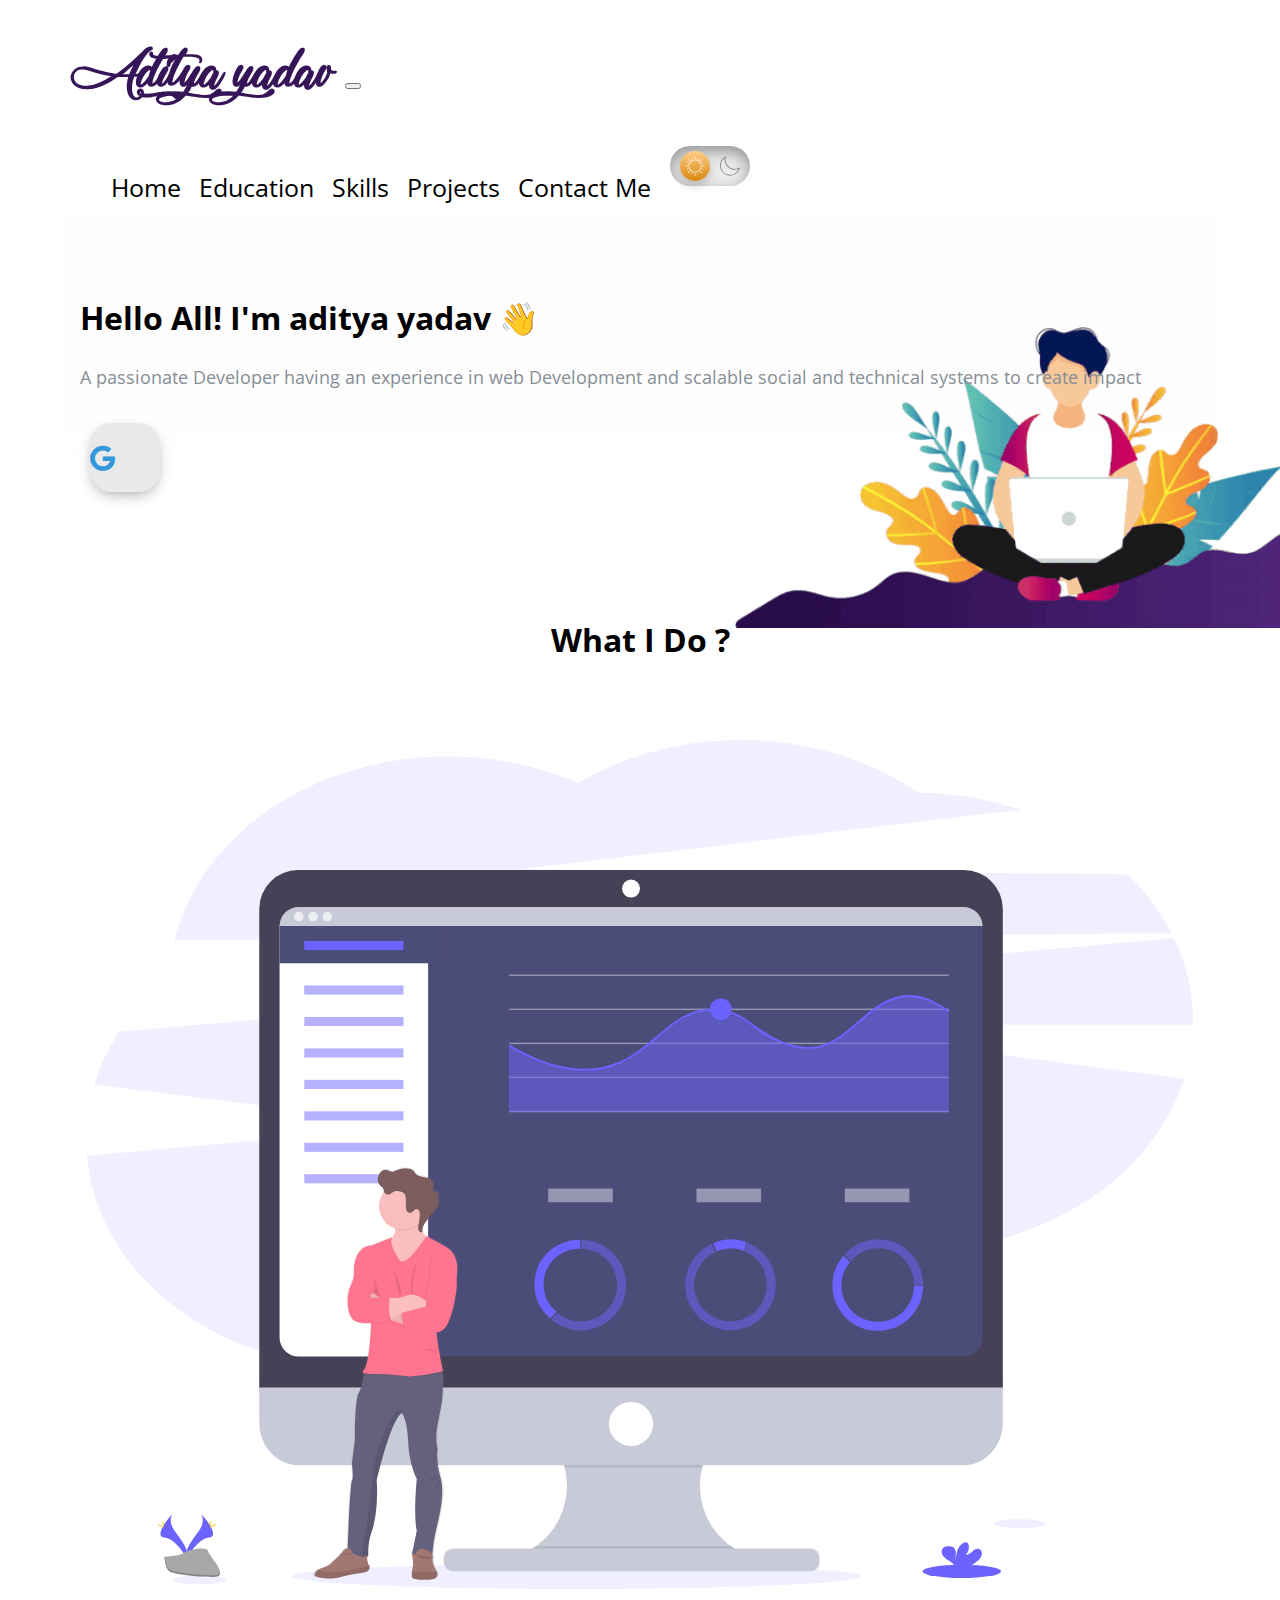
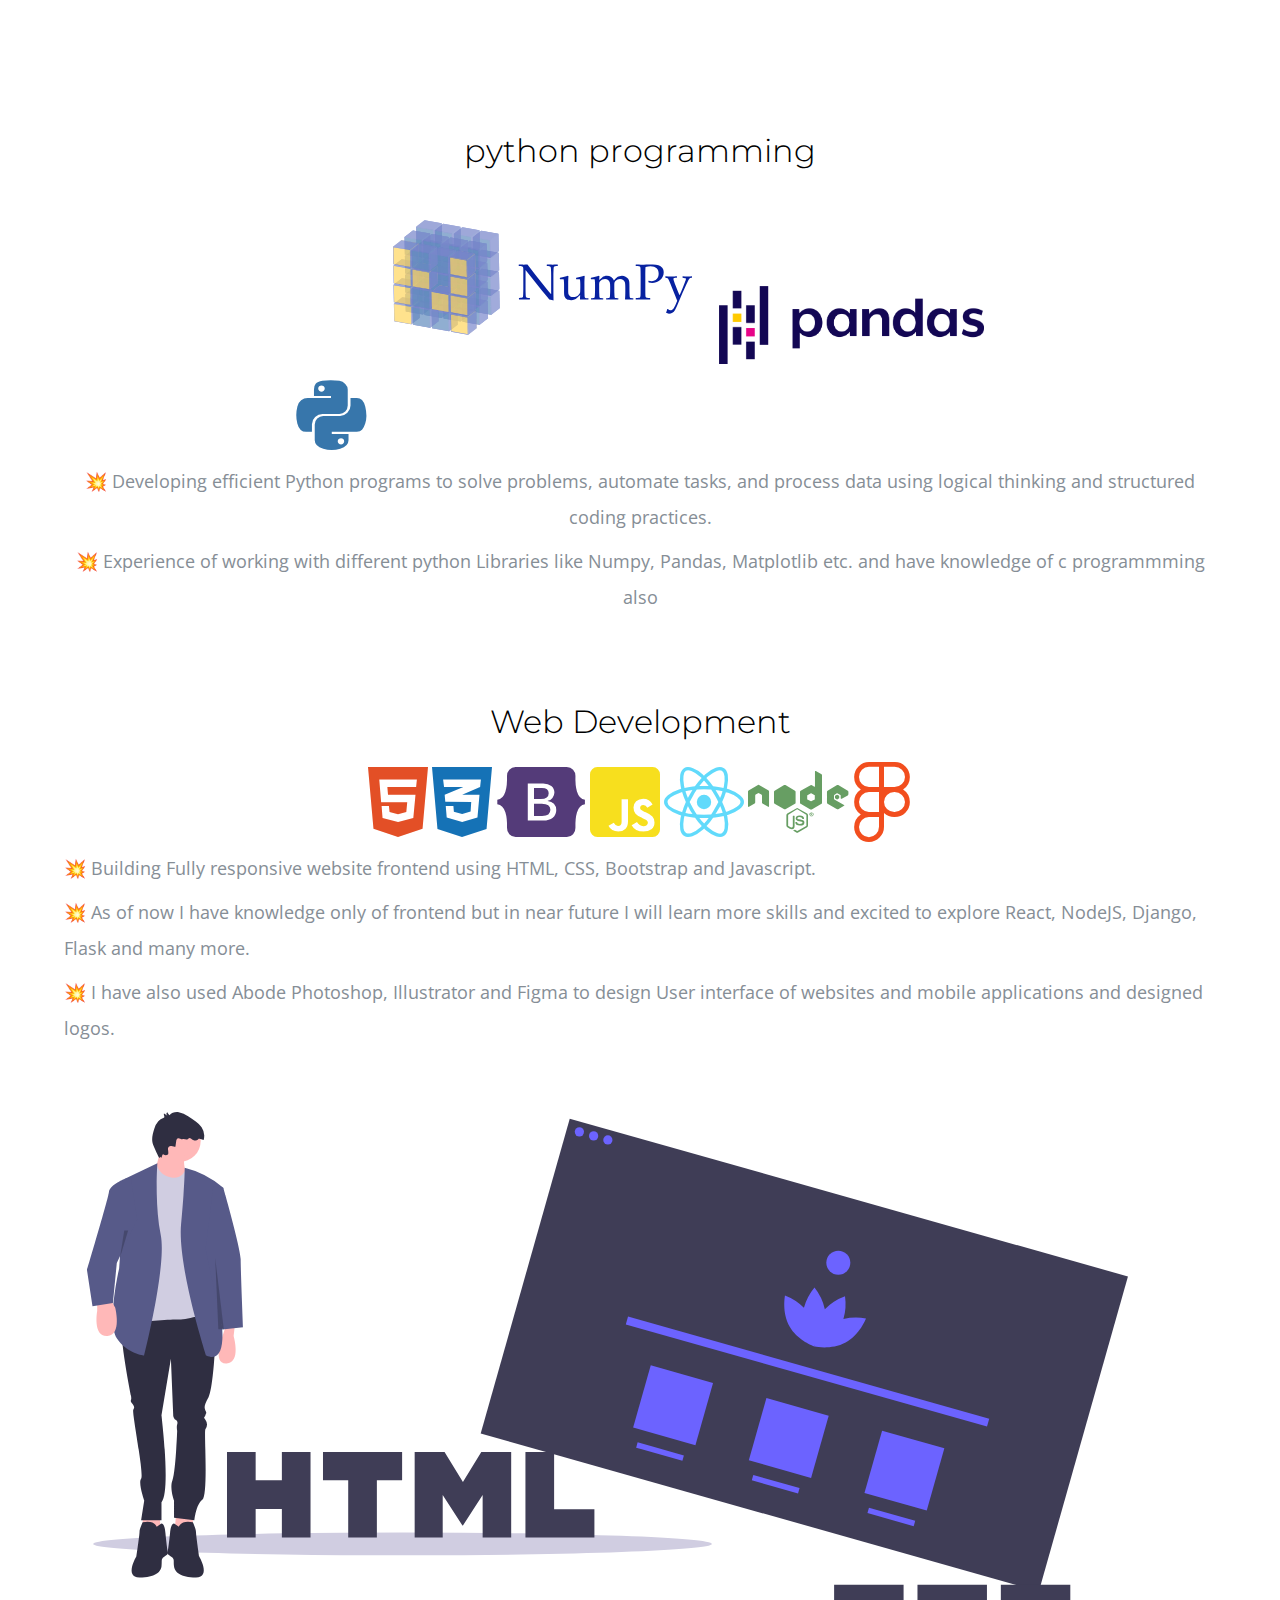
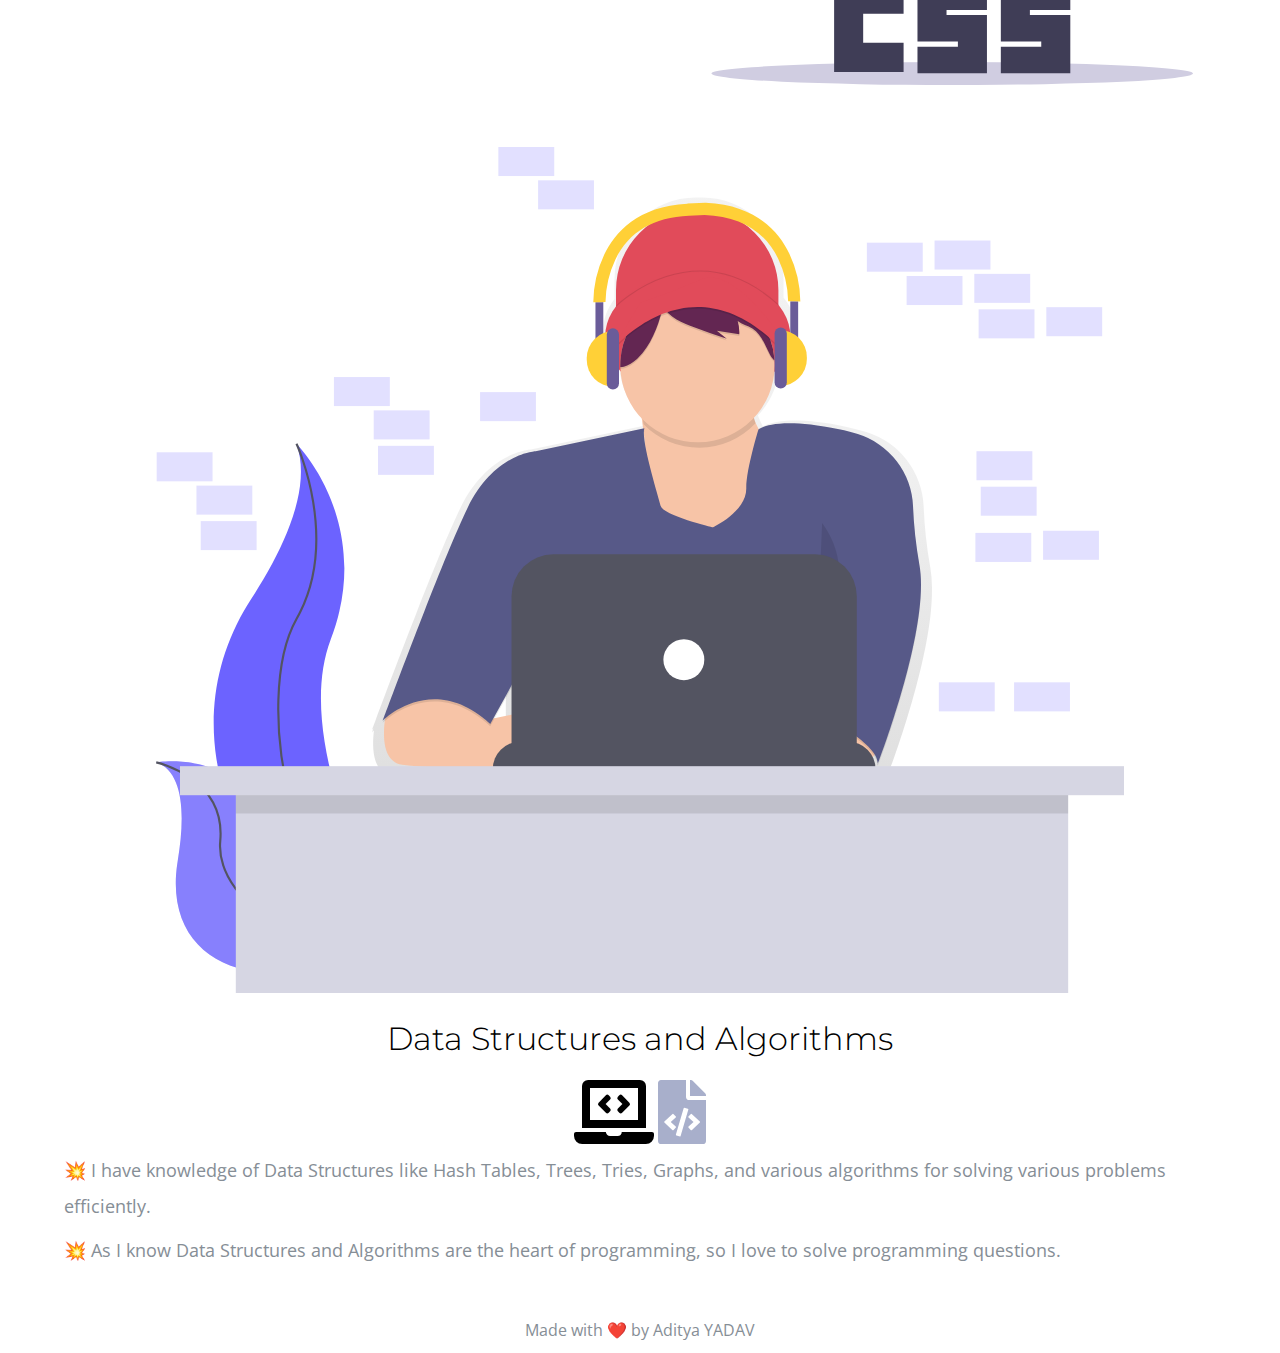
<file: index.html>
<!DOCTYPE html>
<html lang="en" dir="ltr">
  <head>
    <meta charset="utf-8" />
    <meta name="viewport" content="width=device-width,initial-scale=1" />
    <title>ADITYA's portfolio </title>
    <link rel="icon" href="Image/engineer.ico" />
    <link
      rel="stylesheet"
      href="https://stackpath.bootstrapcdn.com/bootstrap/4.5.0/css/bootstrap.min.css"
      integrity="sha384-9aIt2nRpC12Uk9gS9baDl411NQApFmC26EwAOH8WgZl5MYYxFfc+NcPb1dKGj7Sk"
      crossorigin="anonymous"
    />
    <link rel="stylesheet" href="style.css" />
    <link rel="stylesheet" href="dark-mode.css" />

    <link
      href="https://fonts.googleapis.com/css2?family=Arizonia&family=Montserrat:wght@400;800&display=swap"
      rel="stylesheet"
    />
    <link
      href="https://fonts.googleapis.com/css2?family=Open+Sans:wght@700&display=swap"
      rel="stylesheet"
    />
    <link
      rel="stylesheet"
      href="https://use.fontawesome.com/releases/v5.4.1/css/all.css"
    />
    <link
      rel="stylesheet"
      href="https://cdnjs.cloudflare.com/ajax/libs/font-awesome/5.13.1/css/all.min.css"
    />
    <script
      src="https://code.jquery.com/jquery-3.5.1.slim.min.js"
      integrity="sha384-DfXdz2htPH0lsSSs5nCTpuj/zy4C+OGpamoFVy38MVBnE+IbbVYUew+OrCXaRkfj"
      crossorigin="anonymous"
    ></script>
    <script
      src="https://cdn.jsdelivr.net/npm/popper.js@1.16.0/dist/umd/popper.min.js"
      integrity="sha384-Q6E9RHvbIyZFJoft+2mJbHaEWldlvI9IOYy5n3zV9zzTtmI3UksdQRVvoxMfooAo"
      crossorigin="anonymous"
    ></script>
    <script
      src="https://stackpath.bootstrapcdn.com/bootstrap/4.5.0/js/bootstrap.min.js"
      integrity="sha384-OgVRvuATP1z7JjHLkuOU7Xw704+h835Lr+6QL9UvYjZE3Ipu6Tp75j7Bh/kR0JKI"
      crossorigin="anonymous"
    ></script>
  </head>
  <script
    async
    src="https://www.googletagmanager.com/gtag/js?id=G-WZXPVQDR2Q"
  ></script>
  <script>
    window.dataLayer = window.dataLayer || [];
    function gtag() {
      dataLayer.push(arguments);
    }
    gtag("js", new Date());

    gtag("config", "G-WZXPVQDR2Q");
  </script>
  <body class="container-fluid body_section">
    <header>
      <nav class="navbar navbar-expand-lg navbar-light">
        <a class="navbar-brand brand-name" href="#">Aditya yadav
        </a>
        <button
          class="navbar-toggler"
          type="button"
          data-toggle="collapse"
          data-target="#navbarSupportedContent"
          aria-controls="navbarSupportedContent"
          aria-expanded="false"
          aria-label="Toggle navigation"
        >
          <span class="navbar-toggler-icon"></span>
        </button>

        <div class="collapse navbar-collapse" id="navbarSupportedContent">
          <ul class="navbar-nav ml-auto">
            <li class="nav-item">
              <a class="nav-link headerachor" href="index.html">Home</a>
            </li>
            <li class="nav-item">
              <a class="nav-link headerachor" href="education.html"
                >Education</a
              >
            </li>
            <li class="nav-item">
              <a class="nav-link headerachor" href="skill.html">Skills</a>
            </li>
            <li class="nav-item">
              <a class="nav-link headerachor" href="project.html">Projects</a>
            </li>
            <li class="nav-item">
              <a class="nav-link headerachor" href="contact.html">Contact Me</a>
            </li>
            <li>
              <iframe
                id="toggle-iframe"
                onload="onIframeLoad()"
                src="toggle.html"
              ></iframe>
            </li>
          </ul>
        </div>
      </nav>
    </header>

    <section id="Home">
      <div class="row column1">
        <div class="col-lg-6 col-md-6 first-image">
          <img class="boyimage" src="Image/20200630_162659.gif" alt="" />
        </div>
        <div class="col-lg-6 section-1">
          <h1 class="Hello">
            Hello All! I'm aditya yadav <span class="wave">👋</span>
          </h1>
          <p>
            A passionate Developer having an experience in web Development
            and scalable social and technical systems to create impact
          </p>
            <a
              class="btn"
              href="mailto:notaditya.2611@gmail.com"
              target="_blank"
            >
              <i class="fab fa-google"></i>
            </a>
          </div>
        </div>
        <div class="Image-boy col-lg-6">
          <img class="boy" src="Image/Boy-image.png" alt="" />
        </div>
      </div>
    </section>

    <section id="Whatido">
      <h1>What I Do ?</h1>
      <div class="row feature-1">
        <div class="col-lg-6 col-md-6 Feature-first-image">
          <img class="Feature-svg-image" src="Image/Data_Analysis.svg" alt="" />
        </div>
        <div class="col-lg-6 col-md-6">
          <h1 class="Feature-Heading">python programming</h1>
          <ul class="dev-icon">
            <li><i class="fab fa-python fa-5x" style="color: #3776ab"></i></li>
            <li><img class="numpy" src="Image/numpy-ar21.svg" alt="" /></li>
            <li>
              <img class="pandas" src="Image/kindpng_5747046.png" alt="" />
            </li>
          </ul>
          <div class="python">
            <p class="Features-paragraph">
              💥 Developing efficient Python programs to solve problems, automate tasks, and process data using logical thinking and structured coding practices.
            </p>
            <p class="Features-paragraph">
              💥 Experience of working with different python Libraries like
              Numpy, Pandas, Matplotlib etc. and have knowledge of c programmming also 
            </p>
          </div>
        </div>
      </div>
      <div class="row feature-2">
        <div class="col-lg-6 col-md-6 feature-web">
          <h1 class="Feature-Heading">Web Development</h1>
          <ul class="dev-icon">
            <li><i class="fab fa-html5 fa-5x" style="color: #e34f26"></i></li>
            <li>
              <i class="fab fa-css3-alt fa-5x" style="color: #1572b6"></i>
            </li>
            <li>
              <i class="fab fa-bootstrap fa-5x" style="color: #543b79"></i>
            </li>
            <li>
              <i class="fab fa-js-square fa-5x" style="color: #f7df1e"></i>
            </li>
            <li><i class="fab fa-react fa-5x" style="color: #61dafb"></i></li>
            <li><i class="fab fa-node fa-5x" style="color: #679e63"></i></li>
            <li><i class="fab fa-figma fa-5x" style="color: #f24e1e"></i></li>
          </ul>
          <div class="Data-Analytic">
            <p class="Features-paragraph">
              💥 Building Fully responsive website frontend using HTML, CSS,
              Bootstrap and Javascript.
            </p>
            <p class="Features-paragraph">
              💥 As of now I have knowledge only of frontend but in near future
              I will learn more skills and excited to explore React, NodeJS,
              Django, Flask and many more.
            </p>
            <p class="Features-paragraph">
              💥 I have also used Abode Photoshop, Illustrator and Figma to
              design User interface of websites and mobile applications and
              designed logos.
            </p>
          </div>
        </div>
        <div class="col-lg-6 col-md-6 Feature-second-image">
          <img class="Feature-svg-image" src="Image/website.svg" alt="" />
        </div>
      </div>
      <div class="row feature-3">
        <div class="col-lg-6 col-md-6 Feature-third-image">
          <img class="Feature-svg-image-3" src="Image/Coding.svg" alt="" />
        </div>
        <div class="col-lg-6 col-md-6 feature-coding">
          <h1 class="Feature-Heading">Data Structures and Algorithms</h1>
          <ul class="dev-icon">
            <li></li>
            <li><i class="fas fa-laptop-code fa-4x"></i></li>

            <li>
              <i class="fas fa-file-code fa-4x" style="color: #a8afcb"></i>
            </li>
          </ul>
          <div class="Data-Analytic">
            <p class="Features-paragraph">
              💥 I have knowledge of Data Structures like Hash Tables, Trees,
              Tries, Graphs, and various algorithms for solving various problems
              efficiently.
            </p>
            <p class="Features-paragraph">
              💥 As I know Data Structures and Algorithms are the heart of
              programming, so I love to solve programming questions. 
            </p>
          </div>
        </div>
      </div>
    </section>
    <footer class="footer">Made with ❤️ by Aditya YADAV </footer>
    <script src="dark-mode.js"></script>
  </body>
</html>
</file>
<file: style.css>
body {
  font-family: "Open Sans", sans-serif;
  margin: 0;
}
.body_section {
  padding: 3% 5% 1%;
}

p {
  font-size: 18px;
}

a {
  text-decoration: none;
}

@font-face {
  font-family: "Lovely Home";
  src: local("Lovely Home"), url("Image/LovelyHome-9aBZ.ttf") format("truetype");
}

.brand-name,
.navbar-light .navbar-brand {
  /* font-family: "Brush Script MT"; */
  /* margin-bottom: 3px; */
  font-family: "Lovely Home";
  font-size: 50px;
  font-weight: bold;
  color: #351458;
}

.headerachor {
  color: black;
  margin: 0 7px 0 7px;
  font-size: 25px;
}

.headerachor:hover {
  background-color: #f1f1f1;
}

/* Section 1 */
.column1 {
  background-image: linear-gradient(#fefcfe, #ffffff);
  padding: 8px 16px;
}

.section-1 {
  margin-top: 6%;
  text-align: left;
  position: relative;
}
span.wave {
  animation-name: wave-animation;
  animation-duration: 2.5s;
  animation-iteration-count: infinite;
  transform-origin: 70% 70%;
  display: inline-block;
}

@keyframes wave-animation {
  0% {
    transform: rotate(0deg);
  }
  10% {
    transform: rotate(-10deg);
  }
  20% {
    transform: rotate(12deg);
  }
  30% {
    transform: rotate(-10deg);
  }
  40% {
    transform: rotate(9deg);
  }
  50% {
    transform: rotate(0deg);
  }
  100% {
    transform: rotate(0deg);
  }
}

.first-image {
  position: absolute;
  right: 0;
}
.boyimage {
  height: 400px;
}

@media only screen and (max-width: 1183px) {
  .first-image {
    right: 160px;
  }
}
.boy {
  width: 100%;
  height: 100%;
  animation: bounce 1.2s;
  animation-direction: alternate;
  animation-iteration-count: infinite;
}

@keyframes bounce {
  from {
    transform: translate3d(0, 0, 0);
  }
  to {
    transform: translate3d(0, 20px, 0);
  }
}

.Image-boy {
  text-align: center;
  align-items: center;
}

@media only screen and (min-width: 951px) {
  .Image-boy {
    display: none;
  }
}
.Hello {
  margin-bottom: 20px;
}
p {
  line-height: 2;
  color: #868e96;
}

.btn {
  display: inline-block;
  width: 4.37rem;
  height: 4.37rem;
  background: #e9e9e9;
  padding: 0px 0px;
  margin: 10px;
  border-radius: 30%;
  box-shadow: 0 5px 15px -5px #00000070;
  color: #3498db;
  overflow: hidden;
  position: relative;
}

.btn i {
  line-height: 70px;
  font-size: 1.625rem;
  transition: 0.2s linear;
}

.btn:hover i {
  transform: scale(1.3);
  color: #f1f1f1;
}

.btn::before {
  content: "";
  position: absolute;
  width: 120%;
  height: 120%;
  background: #3498db;
  transform: rotate(45deg);
  left: -110%;
  top: 90%;
}

.btn:hover::before {
  animation: aaa 0.7s 1;
  top: -10%;
  left: -10%;
}

@media only screen and (max-width: 470px) {
  .btn {
    width: 2.5rem;
    height: 2.5rem;
    margin: 7px;
  }
  .btn i {
    line-height: 40px;
    font-size: 1em;
  }
}

#Whatido {
  text-align: center;
  padding-top: 7%;
}

/* Section 2 */
.feature-1 {
  padding-top: 5%;
  text-align: center;
}
.feature-2 {
  padding-top: 5%;
  text-align: center;
}
.feature-3 {
  padding-top: 5%;
  padding-bottom: 20px;
  text-align: center;
}

.Feature-Heading {
  font-family: "Montserrat";
  font-weight: 300;
}

.Feature-first-image {
  padding: 0 2% 10%;
}

.Feature-second-image {
  padding: 5% 2% 0;
}

.Feature-svg-image {
  width: 100%;
  height: 100%;
}
.Feature-svg-image-3 {
  width: 84%;
  height: 84%;
}

.dev-icon {
  list-style: none;
  display: inline;
  padding: 0%;
}

.numpy {
  max-width: 100%;
  width: 30%;
  height: 30%;
  padding-bottom: 7%;
}

.pandas {
  max-width: 100%;
  max-height: 100%;
  width: 23%;
  height: 15%;
  padding-bottom: 7%;
  padding-left: 0;
}

li {
  display: inline;
}

.Data-Analytic {
  text-align: left;
}

.Features-paragraph {
  margin-top: 8px;
  margin-bottom: 8px;
}

@media only screen and (max-width: 764px) {
  .feature-2 {
    display: flex;
    flex-direction: column;
  }
  .feature-web {
    order: 2;
  }

  .brand-name,
  .navbar-light .navbar-brand {
    /* font-family: "Brush Script MT"; */
    /* margin-bottom: 3px; */
    font-family: "Lovely Home";
    font-size: 40px;
    font-weight: bold;
    color: #351458;
  }
}
@media only screen and (max-width: 991px) and (min-width: 951px) {
  .section-1 {
    margin-top: auto;
    padding-right: 400px;
  }
}
@media only screen and (max-width: 950px) {
  body,
  html {
    text-align: center;
    font-size: 16px;
    line-height: normal;
  }
  .Hello {
    margin-bottom: 10px;
  }
  h1 {
    font-size: 25px;
  }
  p {
    font-size: 15px;
    line-height: normal;
  }
  .section-1 {
    text-align: center;
  }
  .first-image {
    display: none;
  }

  .pandas {
    width: 23%;
    height: 15%;
  }
}

footer {
  padding-top: 2%;
  color: #868e96;
  text-align: center;
}
</file>
<file: dark-mode.css>
:root {
  --dark-background-color: #171c28;
  --dark-text-color: #ffffff;
  --dark-button-color: #55198b;
}

iframe {
  border: none;
  width: 92px;
  height: 65px;
}

@media (min-width: 992px) {
  .navbar-expand-lg .navbar-nav {
    align-items: center;
  }
}

.dark-mode {
  background-color: var(--dark-background-color) !important;
  background-image: var(--dark-background-color) !important;
  color: var(--dark-text-color) !important;
}

.dark-mode .card-title {
  color: var(--dark-text-color);
}

.dark-mode .card {
  background-color: var(--dark-background-color);
}

.dark-mode .column1 {
  background-image: var(--dark-background-color) !important;
}

.dark-mode .nav-link {
  color: var(--dark-text-color) !important;
}

.dark-mode .headerachor:hover {
  background-color: var(--dark-button-color) !important;
}

.dark-mode .brand-name {
  color: var(--dark-text-color) !important;
}

.dark-mode .brand-name:hover {
  color: var(--dark-button-color) !important;
}

.dark-mode p {
  color: #fffff0 !important;
}
</file>
